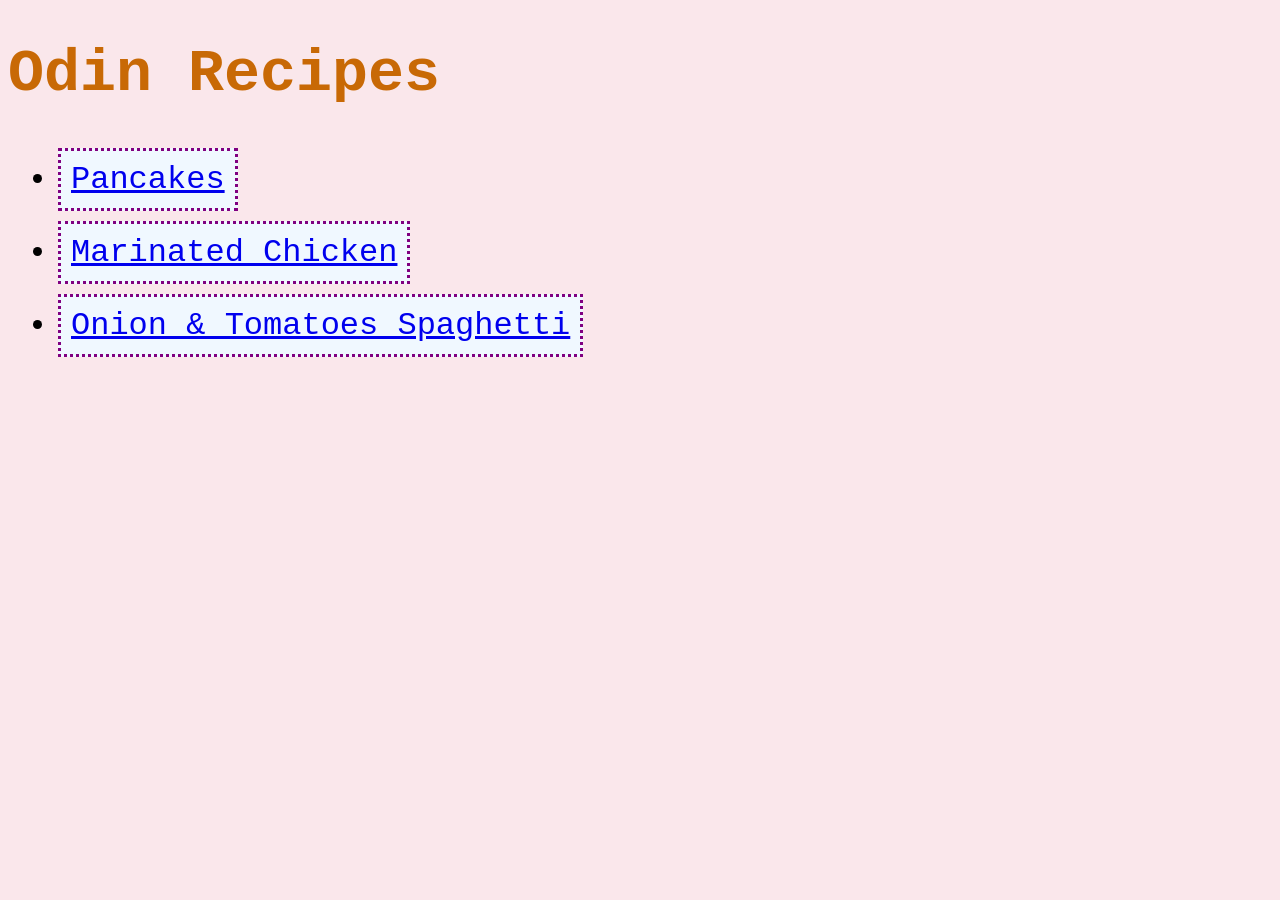
<file: index.html>
<!DOCTYPE html>
<html lang="en">

<head>
    <meta charset="UTF-8">
    <meta name="viewport" content="width=device-width, initial-scale=1.0">
    <title>Odin Recipes</title>
    <link rel="stylesheet" href="/style.css">
</head>

<body>
    <h1 class="index-title">Odin Recipes</h1>
    <ul class="recipe-list">
        <li><a href="recipes/pancakes.html">Pancakes</a></li>
        <li><a href="recipes/marinated_chicken.html">Marinated Chicken</a></li>
        <li><a href="recipes/spaghetti.html">Onion & Tomatoes Spaghetti</a></li>
    </ul>
</body>

</html>
</file>
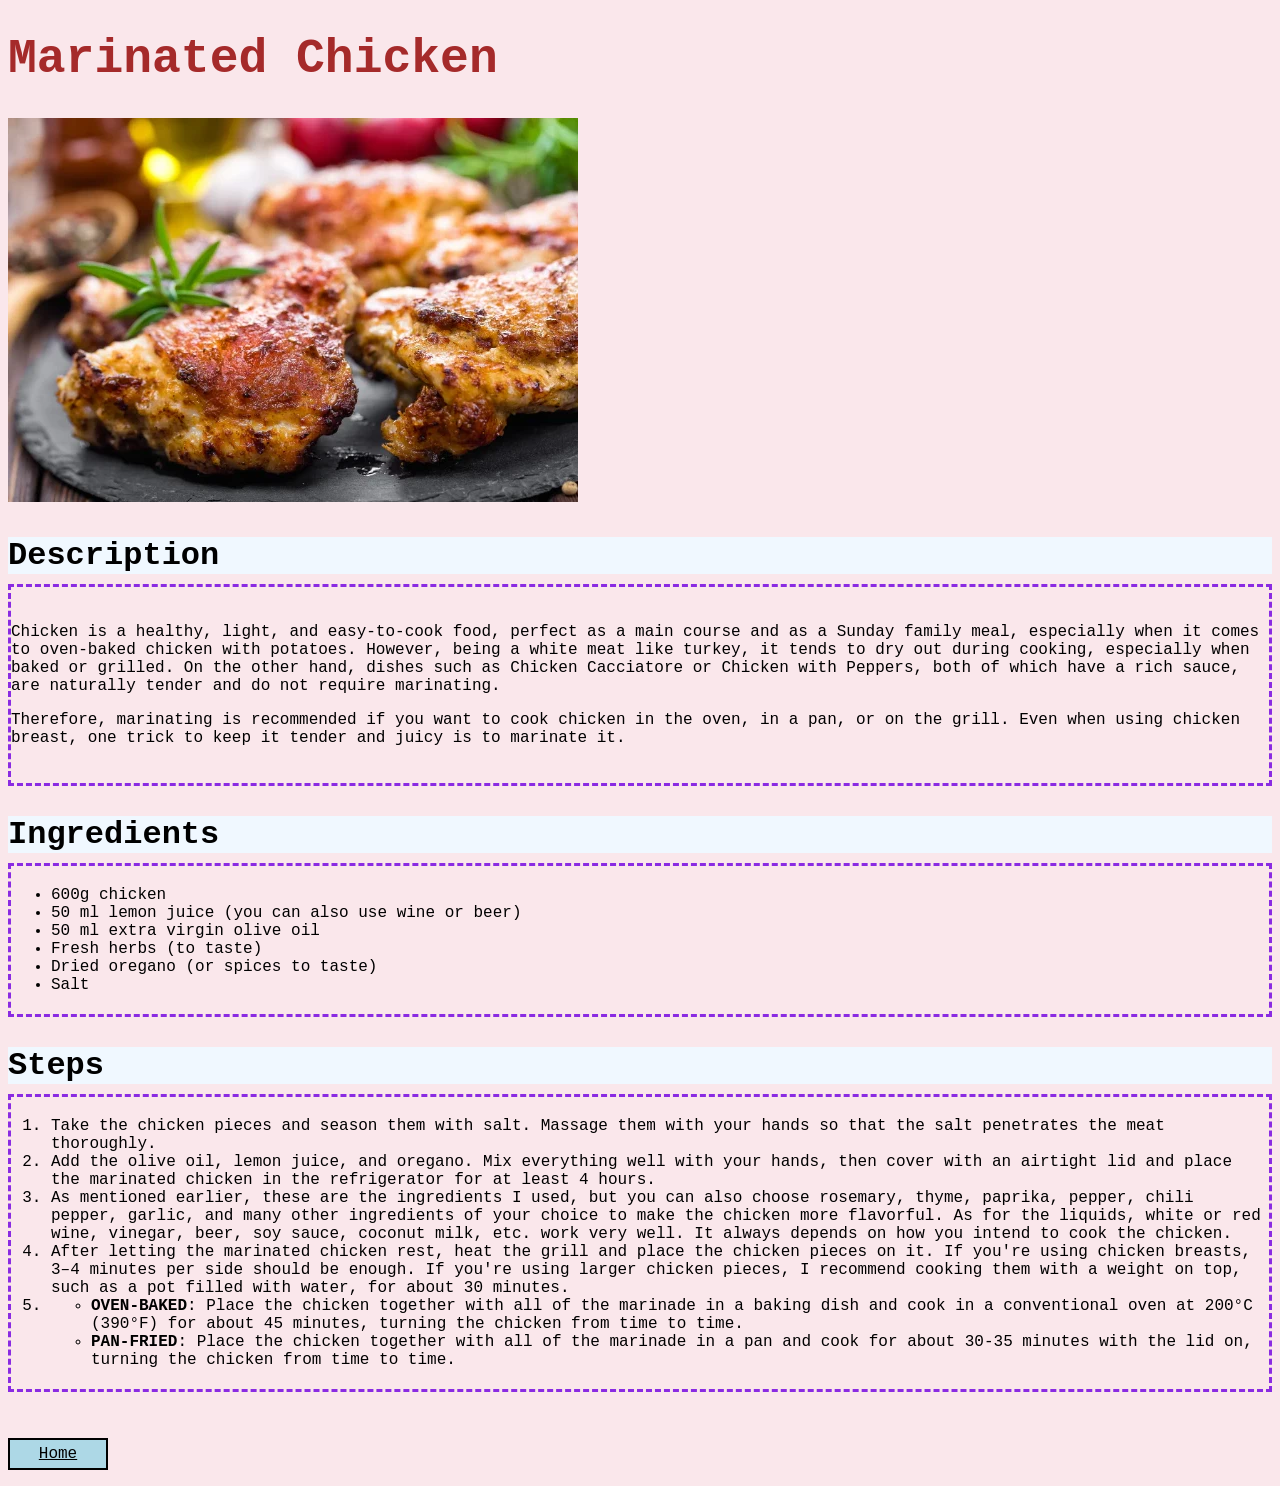
<file: recipes/marinated_chicken.html>
<!DOCTYPE html>
<html lang="en">

<head>
    <meta charset="UTF-8">
    <meta name="viewport" content="width=device-width, initial-scale=1.0">
    <title>Marinated Chicken</title>
    <link rel="stylesheet" href="/style.css">

</head>

<body>

    <body>
        <h1 class="recipe-title">Marinated Chicken</h1>
        <img src="../imgs/marinated_chicken.webp" alt="Close-up of golden-brown grilled chicken thighs." height="384"
            width="570">
        <h2 class="recipe-section">Description</h2>
        <div class="section-content">
            <p>Chicken is a healthy, light, and easy-to-cook food, perfect as a main course and as a Sunday family meal,
                especially when it comes to oven-baked chicken with potatoes. However, being a white meat like turkey,
                it
                tends
                to dry out during cooking, especially when baked or grilled. On the other hand, dishes such as Chicken
                Cacciatore or Chicken with Peppers, both of which have a rich sauce, are naturally tender and do not
                require
                marinating.</p>
            <p>Therefore, marinating is recommended if you want to cook chicken in the oven, in a pan, or on the grill.
                Even
                when using chicken breast, one trick to keep it tender and juicy is to marinate it.</p>
        </div>
        <h2 class="recipe-section">Ingredients</h2>
        <ul class="section-content">
            <li>600g chicken</li>
            <li>50 ml lemon juice (you can also use wine or beer)</li>
            <li>50 ml extra virgin olive oil</li>
            <li>Fresh herbs (to taste)</li>
            <li>Dried oregano (or spices to taste)</li>
            <li>Salt</li>
        </ul>
        <h2 class="recipe-section">Steps</h2>
        <ol class="section-content">
            <li>Take the chicken pieces and season them with salt. Massage them with your hands so that the salt
                penetrates the meat thoroughly.</li>
            <li>Add the olive oil, lemon juice, and oregano. Mix everything well with your hands, then cover with an
                airtight lid and place the marinated chicken in the refrigerator for at least 4 hours.</li>
            <li>As mentioned earlier, these are the ingredients I used, but you can also choose rosemary, thyme,
                paprika, pepper, chili pepper, garlic, and many other ingredients of your choice to make the chicken
                more flavorful. As for the liquids, white or red wine, vinegar, beer, soy sauce, coconut milk, etc. work
                very well. It always depends on how you intend to cook the chicken.</li>
            <li>After letting the marinated chicken rest, heat the grill and place the chicken pieces on it. If you're
                using chicken breasts, 3–4 minutes per side should be enough. If you're using larger chicken pieces, I
                recommend cooking them with a weight on top, such as a pot filled with water, for about 30 minutes.</li>
            <li>
                <ul>
                    <li><strong>OVEN-BAKED</strong>: Place the chicken together with all of the marinade in a baking
                        dish and cook in a conventional oven at 200°C (390°F) for about 45 minutes, turning the chicken
                        from time to time.</li>
                    <li><strong>PAN-FRIED</strong>: Place the chicken together with all of the marinade in a pan and
                        cook for about 30-35 minutes with the lid on, turning the chicken from time to time.</li>
                </ul>
            </li>
        </ol>
        <p><a class="home-link" href="../index.html">Home</a></p>
    </body>

</html>
</file>
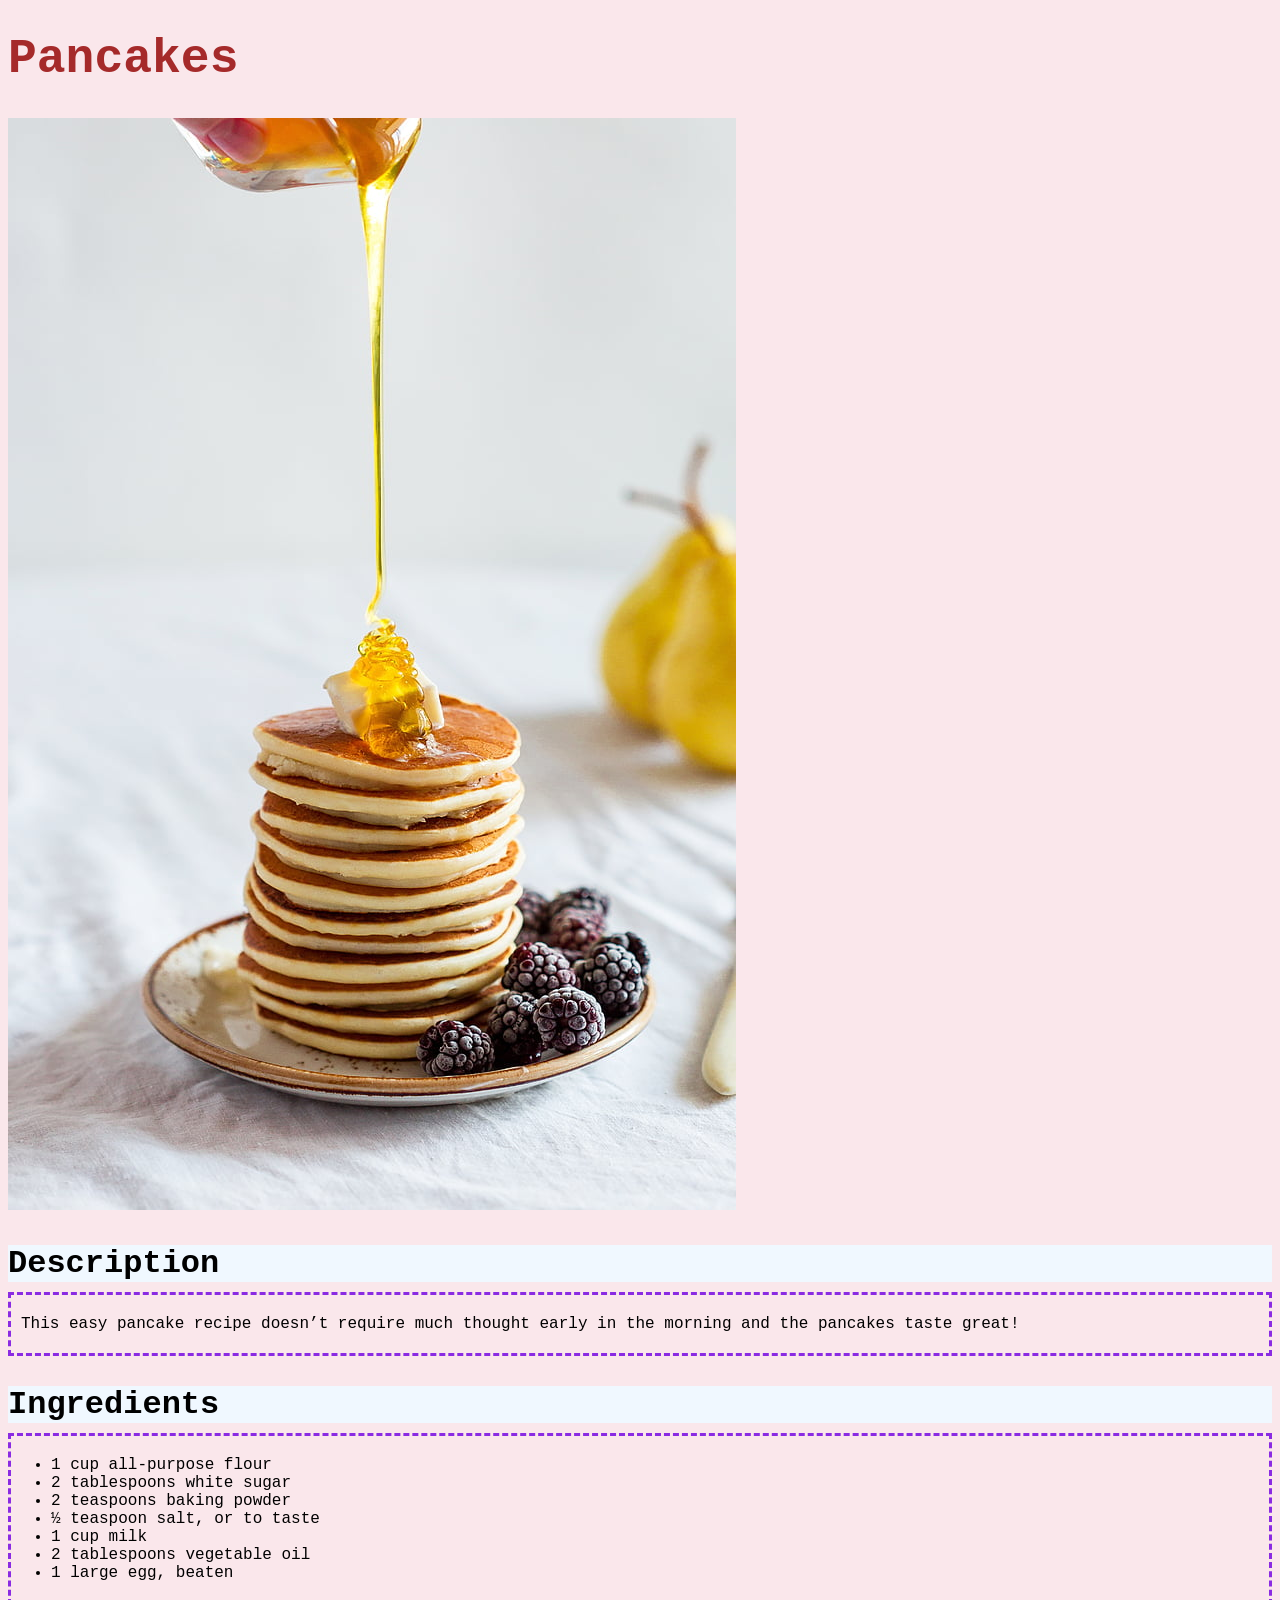
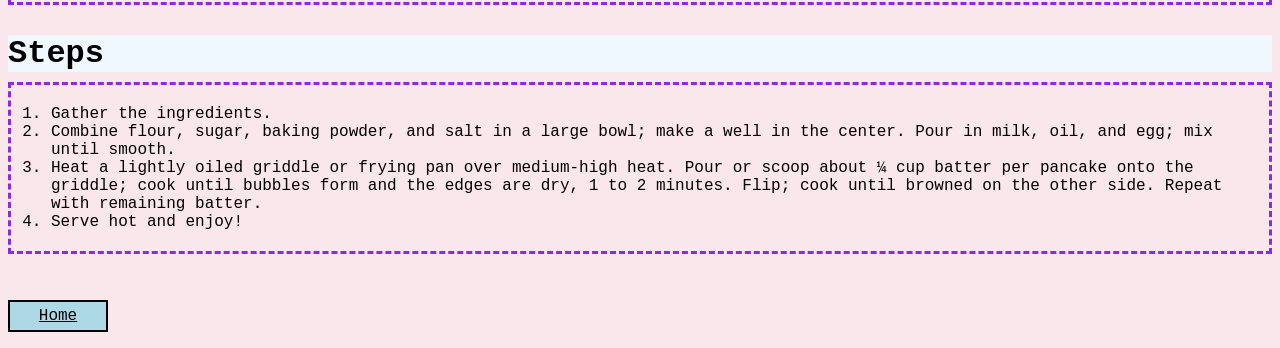
<file: recipes/pancakes.html>
<!DOCTYPE html>
<html lang="en">

<head>
    <meta charset="UTF-8">
    <meta name="viewport" content="width=device-width, initial-scale=1.0">
    <title>Pancakes</title>
    <link rel="stylesheet" href="/style.css">
</head>

<body>
    <h1 class="recipe-title">Pancakes</h1>
    <img src="../imgs/pancakes.jpg" alt="A picture of some pancakes." height="1092" width="728">
    <h2 class="recipe-section">Description</h2>
    <p class="section-content">This easy pancake recipe doesn’t require much thought early in the morning and the
        pancakes taste great!</p>
    <h2 class="recipe-section">Ingredients</h2>
    <ul class="section-content">
        <li>1 cup all-purpose flour</li>
        <li>2 tablespoons white sugar</li>
        <li>2 teaspoons baking powder</li>
        <li>½ teaspoon salt, or to taste</li>
        <li>1 cup milk</li>
        <li>2 tablespoons vegetable oil</li>
        <li>1 large egg, beaten</li>
    </ul>
    <h2 class="recipe-section">Steps</h2>
    <ol class="section-content">
        <li>Gather the ingredients.</li>
        <li>Combine flour, sugar, baking powder, and salt in a large bowl; make a well in the center. Pour in milk, oil,
            and egg; mix until smooth.</li>
        <li>Heat a lightly oiled griddle or frying pan over medium-high heat. Pour or scoop about ¼ cup batter per
            pancake onto the griddle; cook until bubbles form and the edges are dry, 1 to 2 minutes. Flip; cook until
            browned on the other side. Repeat with remaining batter.</li>
        <li>
            Serve hot and enjoy!
        </li>
    </ol>
    <p><a href="../index.html" class="home-link">Home</a></p>

</body>

</html>
</file>
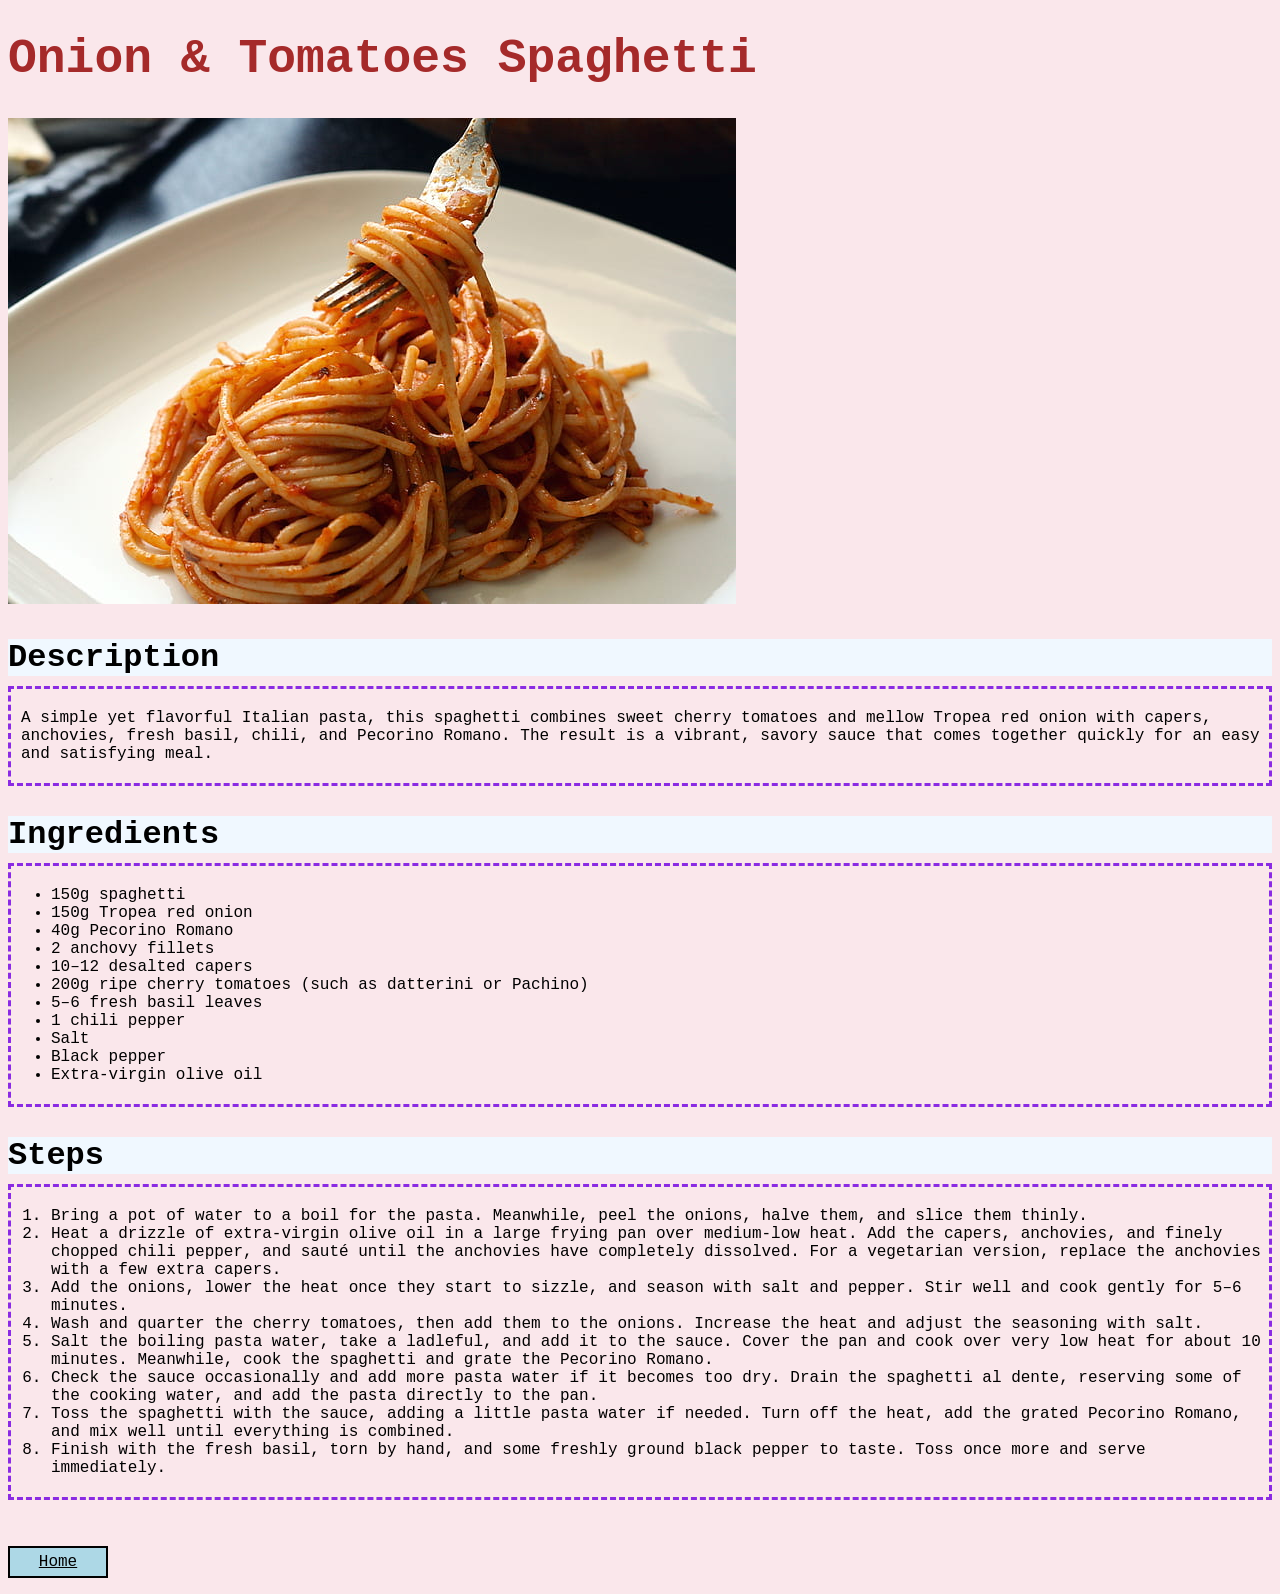
<file: recipes/spaghetti.html>
<!DOCTYPE html>
<html lang="en">

<head>
    <meta charset="UTF-8">
    <meta name="viewport" content="width=device-width, initial-scale=1.0">
    <title>Onion & Tomatoes Spaghetti</title>
    <link rel="stylesheet" href="/style.css">
</head>

<body>

    <body>
        <h1 class="recipe-title">Onion & Tomatoes Spaghetti</h1>
        <img src="../imgs/spaghetti.jpg" alt="Spaghetti topped with tomato sauce on a white plate." height="486"
            width="728">
        <h2 class="recipe-section">Description</h2>
        <p class="section-content">A simple yet flavorful Italian pasta, this spaghetti combines sweet cherry tomatoes
            and mellow Tropea red
            onion with capers, anchovies, fresh basil, chili, and Pecorino Romano. The result is a vibrant, savory sauce
            that comes together quickly for an easy and satisfying meal.
        </p>
        <h2 class="recipe-section">Ingredients</h2>
        <ul class="section-content">
            <li>150g spaghetti</li>
            <li>150g Tropea red onion</li>
            <li>40g Pecorino Romano</li>
            <li>2 anchovy fillets</li>
            <li>10–12 desalted capers</li>
            <li>200g ripe cherry tomatoes (such as datterini or Pachino)</li>
            <li>5–6 fresh basil leaves</li>
            <li>1 chili pepper</li>
            <li>Salt</li>
            <li>Black pepper</li>
            <li>Extra-virgin olive oil</li>
        </ul>
        <h2 class="recipe-section">Steps</h2>
        <ol class="section-content">
            <li>Bring a pot of water to a boil for the pasta. Meanwhile, peel the onions, halve them, and slice them
                thinly.</li>
            <li>Heat a drizzle of extra-virgin olive oil in a large frying pan over medium-low heat. Add the capers,
                anchovies, and finely chopped chili pepper, and sauté until the anchovies have completely dissolved. For
                a vegetarian version, replace the anchovies with a few extra capers.</li>
            <li>Add the onions, lower the heat once they start to sizzle, and season with salt and pepper. Stir well and
                cook gently for 5–6 minutes.</li>
            <li>Wash and quarter the cherry tomatoes, then add them to the onions. Increase the heat and adjust the
                seasoning with salt.</li>
            <li>Salt the boiling pasta water, take a ladleful, and add it to the sauce. Cover the pan and cook over very
                low heat for about 10 minutes. Meanwhile, cook the spaghetti and grate the Pecorino Romano.</li>
            <li>Check the sauce occasionally and add more pasta water if it becomes too dry. Drain the spaghetti al
                dente, reserving some of the cooking water, and add the pasta directly to the pan.</li>
            <li>Toss the spaghetti with the sauce, adding a little pasta water if needed. Turn off the heat, add the
                grated Pecorino Romano, and mix well until everything is combined.</li>
            <li>Finish with the fresh basil, torn by hand, and some freshly ground black pepper to taste. Toss once more
                and serve immediately.</li>
        </ol>
        <p><a class="home-link" href="../index.html">Home</a></p>
    </body>

</html>
</file>
<file: style.css>
body {
    font-family: "Courier New", monospace;
    background-color: #fae7eb
}

.index-title {
    font-size: 60px;
    color: rgb(200, 105, 5)
}

.recipe-title {
    font-size: 48px;
    color: brown;
}

.recipe-list li {
    font-size: 32px;
    margin: 10px;
}

.recipe-list li a {
    text-align: center;
    display: inline-block;
    background-color: aliceblue;
    border: 3px dotted purple;
    padding: 10px
}


.recipe-section {
    font-size: 32px;
    background-color: aliceblue;
    margin-top: 30px;
    margin-bottom: 0px;
}

.section-content {
    border: 3px dashed blueviolet;
    padding-top: 20px;
    padding-bottom: 20px;
    margin-top: 10px;
}

p.section-content {
    padding-left: 10px;
}

.home-link {
    margin-top: 30px;
    display: inline-block;
    text-align: center;
    box-sizing: border-box;
    width: 100px;
    color: black;
    background-color: lightblue;
    padding: 5px;
    border: 2px solid black;
}
</file>
